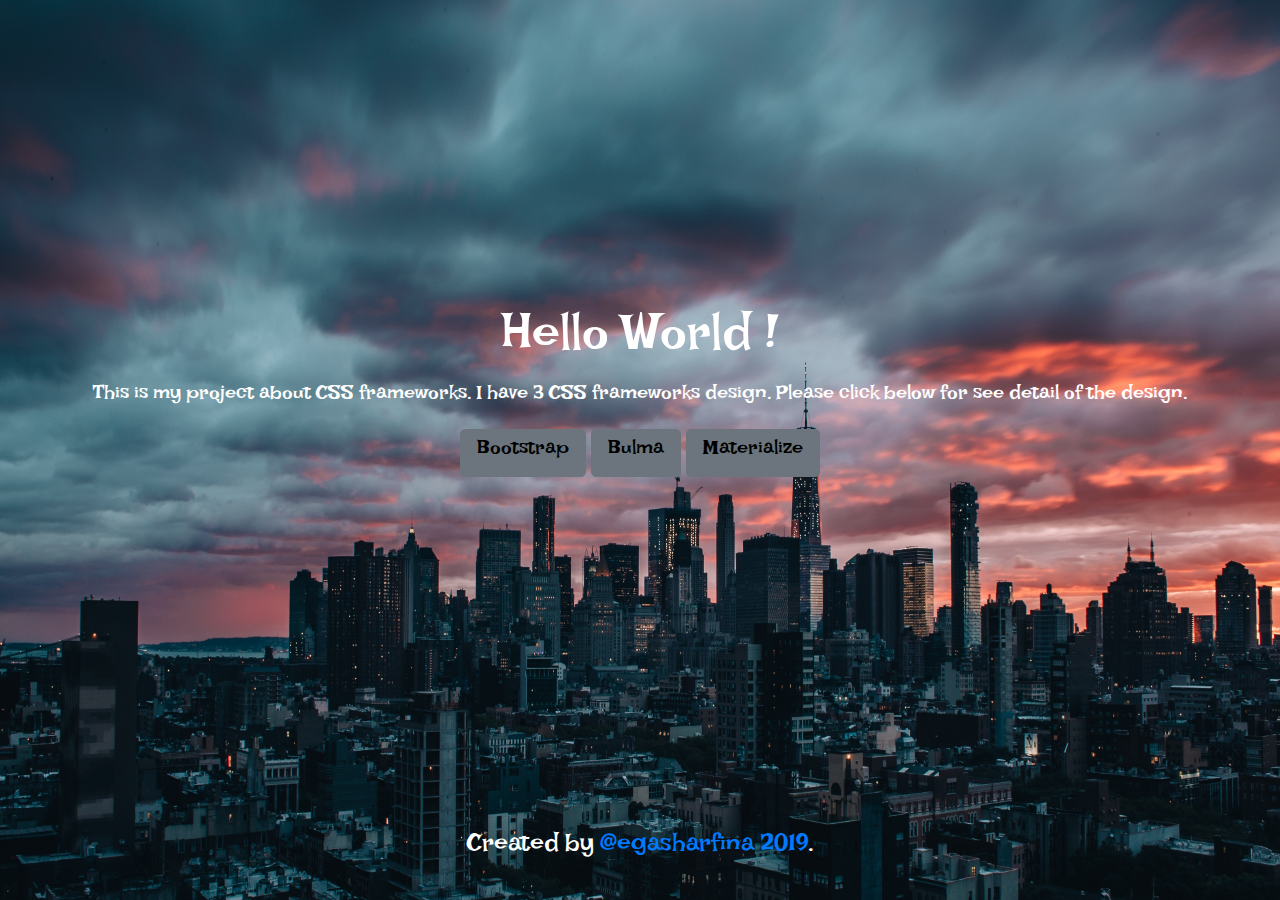
<file: index.html>
<!DOCTYPE html>
<html lang="en">
  <head>
    <meta charset="UTF-8" />
    <meta name="viewport" content="width=device-width, initial-scale=1.0" />
    <meta http-equiv="X-UA-Compatible" content="ie=edge" />
    <title>CSS Framework | Home</title>
    <link rel="stylesheet" href="./index.css" />
    <link
      rel="stylesheet"
      href="https://cdnjs.cloudflare.com/ajax/libs/animate.css/3.7.2/animate.min.css"
    />
    <link rel="stylesheet" href="bootstrap-4.3.1-dist/css/bootstrap.min.css" />
  </head>
  <body>
      <body class="text-center">
          <div class="cover-container d-flex w-100 h-100 p-3 mx-auto flex-column">
        <header class="masthead mb-auto">
          <div class="inner"> 

          </div>
        </header>
        <main role="main" class="inner cover">
          <h1 class="cover-heading">Hello World !</h1>
          <p class="lead">This is my project about CSS frameworks. I have 3 CSS frameworks design. Please click below for see detail of the design.</p>
          <p class="lead">
            <a href="./bootstrap.html" class="btn btn-lg btn-secondary">Bootstrap</a>
            <a href="./bulma.html" class="btn btn-lg btn-secondary">Bulma</a>
            <a href="./materialize.html" class="btn btn-lg btn-secondary">Materialize</a>
          </p>
        </main>
        <footer class="mastfoot mt-auto">
          <div class="inner">
            <p>Created by <a href="https://egasharfina.netlify.com">@egasharfina 2019</a>.</p>
          </div>
        </footer>
      </div>
  </body>
</html>
</file>
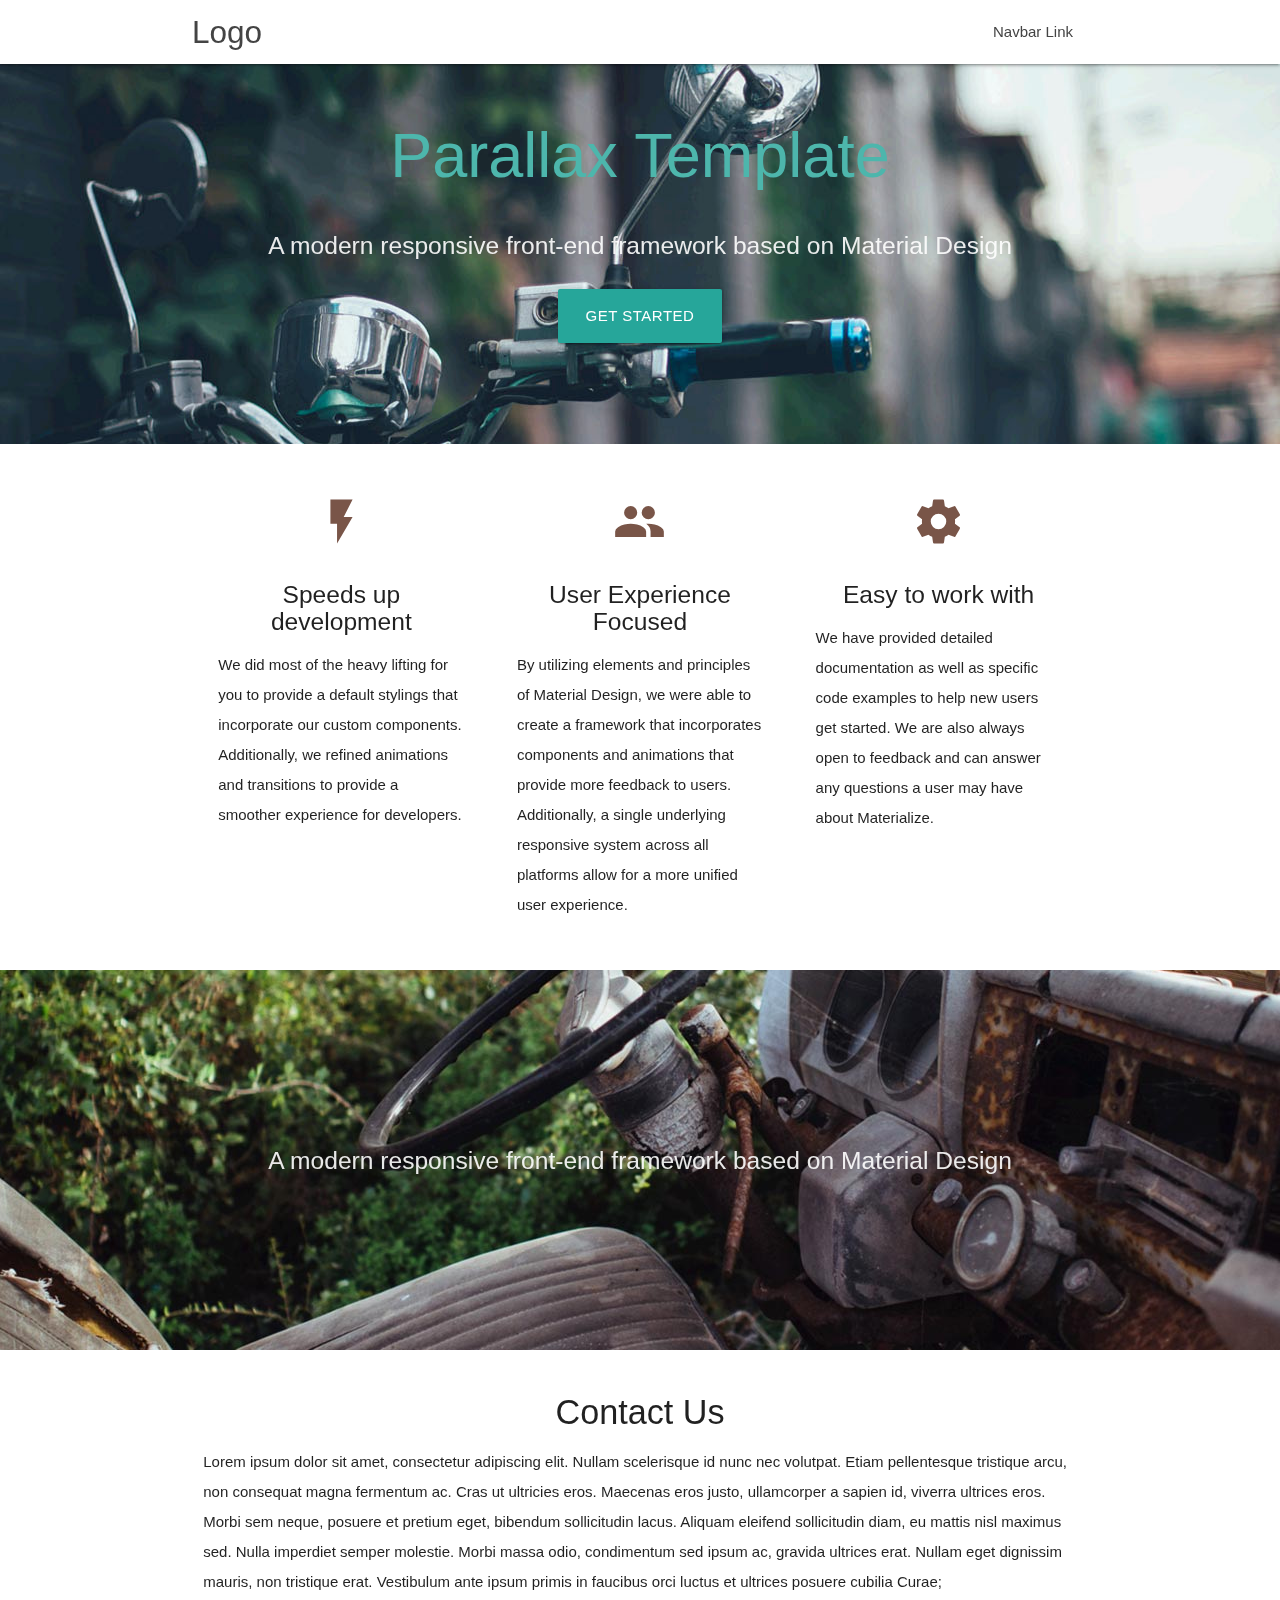
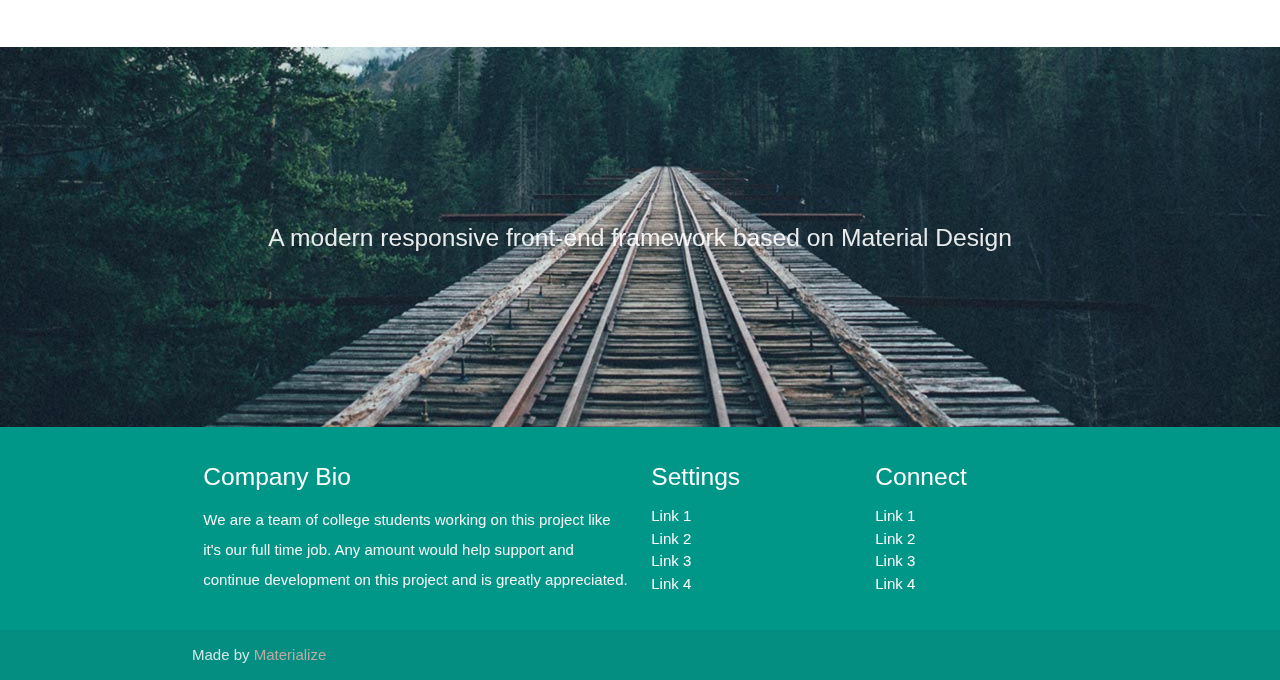
<file: parallax-template/index.html>
<!DOCTYPE html>
<html lang="en">
<head>
  <meta http-equiv="Content-Type" content="text/html; charset=UTF-8"/>
  <meta name="viewport" content="width=device-width, initial-scale=1"/>
  <title>Parallax Template - Materialize</title>

  <!-- CSS  -->
  <link href="https://fonts.googleapis.com/icon?family=Material+Icons" rel="stylesheet">
  <link href="css/materialize.css" type="text/css" rel="stylesheet" media="screen,projection"/>
  <link href="css/style.css" type="text/css" rel="stylesheet" media="screen,projection"/>
</head>
<body>
  <nav class="white" role="navigation">
    <div class="nav-wrapper container">
      <a id="logo-container" href="#" class="brand-logo">Logo</a>
      <ul class="right hide-on-med-and-down">
        <li><a href="#">Navbar Link</a></li>
      </ul>

      <ul id="nav-mobile" class="sidenav">
        <li><a href="#">Navbar Link</a></li>
      </ul>
      <a href="#" data-target="nav-mobile" class="sidenav-trigger"><i class="material-icons">menu</i></a>
    </div>
  </nav>

  <div id="index-banner" class="parallax-container">
    <div class="section no-pad-bot">
      <div class="container">
        <br><br>
        <h1 class="header center teal-text text-lighten-2">Parallax Template</h1>
        <div class="row center">
          <h5 class="header col s12 light">A modern responsive front-end framework based on Material Design</h5>
        </div>
        <div class="row center">
          <a href="http://materializecss.com/getting-started.html" id="download-button" class="btn-large waves-effect waves-light teal lighten-1">Get Started</a>
        </div>
        <br><br>

      </div>
    </div>
    <div class="parallax"><img src="background1.jpg" alt="Unsplashed background img 1"></div>
  </div>


  <div class="container">
    <div class="section">

      <!--   Icon Section   -->
      <div class="row">
        <div class="col s12 m4">
          <div class="icon-block">
            <h2 class="center brown-text"><i class="material-icons">flash_on</i></h2>
            <h5 class="center">Speeds up development</h5>

            <p class="light">We did most of the heavy lifting for you to provide a default stylings that incorporate our custom components. Additionally, we refined animations and transitions to provide a smoother experience for developers.</p>
          </div>
        </div>

        <div class="col s12 m4">
          <div class="icon-block">
            <h2 class="center brown-text"><i class="material-icons">group</i></h2>
            <h5 class="center">User Experience Focused</h5>

            <p class="light">By utilizing elements and principles of Material Design, we were able to create a framework that incorporates components and animations that provide more feedback to users. Additionally, a single underlying responsive system across all platforms allow for a more unified user experience.</p>
          </div>
        </div>

        <div class="col s12 m4">
          <div class="icon-block">
            <h2 class="center brown-text"><i class="material-icons">settings</i></h2>
            <h5 class="center">Easy to work with</h5>

            <p class="light">We have provided detailed documentation as well as specific code examples to help new users get started. We are also always open to feedback and can answer any questions a user may have about Materialize.</p>
          </div>
        </div>
      </div>

    </div>
  </div>


  <div class="parallax-container valign-wrapper">
    <div class="section no-pad-bot">
      <div class="container">
        <div class="row center">
          <h5 class="header col s12 light">A modern responsive front-end framework based on Material Design</h5>
        </div>
      </div>
    </div>
    <div class="parallax"><img src="background2.jpg" alt="Unsplashed background img 2"></div>
  </div>

  <div class="container">
    <div class="section">

      <div class="row">
        <div class="col s12 center">
          <h3><i class="mdi-content-send brown-text"></i></h3>
          <h4>Contact Us</h4>
          <p class="left-align light">Lorem ipsum dolor sit amet, consectetur adipiscing elit. Nullam scelerisque id nunc nec volutpat. Etiam pellentesque tristique arcu, non consequat magna fermentum ac. Cras ut ultricies eros. Maecenas eros justo, ullamcorper a sapien id, viverra ultrices eros. Morbi sem neque, posuere et pretium eget, bibendum sollicitudin lacus. Aliquam eleifend sollicitudin diam, eu mattis nisl maximus sed. Nulla imperdiet semper molestie. Morbi massa odio, condimentum sed ipsum ac, gravida ultrices erat. Nullam eget dignissim mauris, non tristique erat. Vestibulum ante ipsum primis in faucibus orci luctus et ultrices posuere cubilia Curae;</p>
        </div>
      </div>

    </div>
  </div>


  <div class="parallax-container valign-wrapper">
    <div class="section no-pad-bot">
      <div class="container">
        <div class="row center">
          <h5 class="header col s12 light">A modern responsive front-end framework based on Material Design</h5>
        </div>
      </div>
    </div>
    <div class="parallax"><img src="background3.jpg" alt="Unsplashed background img 3"></div>
  </div>

  <footer class="page-footer teal">
    <div class="container">
      <div class="row">
        <div class="col l6 s12">
          <h5 class="white-text">Company Bio</h5>
          <p class="grey-text text-lighten-4">We are a team of college students working on this project like it's our full time job. Any amount would help support and continue development on this project and is greatly appreciated.</p>


        </div>
        <div class="col l3 s12">
          <h5 class="white-text">Settings</h5>
          <ul>
            <li><a class="white-text" href="#!">Link 1</a></li>
            <li><a class="white-text" href="#!">Link 2</a></li>
            <li><a class="white-text" href="#!">Link 3</a></li>
            <li><a class="white-text" href="#!">Link 4</a></li>
          </ul>
        </div>
        <div class="col l3 s12">
          <h5 class="white-text">Connect</h5>
          <ul>
            <li><a class="white-text" href="#!">Link 1</a></li>
            <li><a class="white-text" href="#!">Link 2</a></li>
            <li><a class="white-text" href="#!">Link 3</a></li>
            <li><a class="white-text" href="#!">Link 4</a></li>
          </ul>
        </div>
      </div>
    </div>
    <div class="footer-copyright">
      <div class="container">
      Made by <a class="brown-text text-lighten-3" href="http://materializecss.com">Materialize</a>
      </div>
    </div>
  </footer>


  <!--  Scripts-->
  <script src="https://code.jquery.com/jquery-2.1.1.min.js"></script>
  <script src="js/materialize.js"></script>
  <script src="js/init.js"></script>

  </body>
</html>
</file>
<file: index.css>
/* @import url("https://fonts.googleapis.com/css?family=Indie+Flower|McLaren|Patrick+Hand|Signika|Yeon+Sung&display=swap"); */
@import url("https://fonts.googleapis.com/css?family=Indie+Flower|Lakki+Reddy|McLaren|Patrick+Hand|Signika|Vollkorn|Yeon+Sung&display=swap");

body,
html {
  background-image: url("background2.jpg");
  height: 100%;
  overflow: hidden;
  background-repeat: no-repeat;
  background-size: 100% 125%;
}

main {
  height: 25%;
  margin: center;
  position: center;
}

div {
  height: 100%;
}

h1 {
  text-decoration: none;
  color: white;
  /* font-family: "Indie Flower", cursive;
  font-family: "Patrick Hand", cursive;
  font-family: "McLaren", cursive;
  font-family: "Yeon Sung", cursive;
  font-family: "Signika", sans-serif; */
  font-family: "Indie Flower", cursive;
  font-family: "Patrick Hand", cursive;
  font-family: "McLaren", cursive;
  font-family: "Yeon Sung", cursive;
  font-family: "Signika", sans-serif;
  font-family: "Vollkorn", serif;
  font-family: "Lakki Reddy", cursive;
  font-size: 100px;
  text-align: center;
}

.inner {
  /* font-family: "Indie Flower", cursive;
  font-family: "Patrick Hand", cursive;
  font-family: "McLaren", cursive;
  font-family: "Yeon Sung", cursive;
  font-family: "Signika", sans-serif; */
  font-family: "Indie Flower", cursive;
  font-family: "Patrick Hand", cursive;
  font-family: "McLaren", cursive;
  font-family: "Yeon Sung", cursive;
  font-family: "Signika", sans-serif;
  font-family: "Vollkorn", serif;
  font-family: "Lakki Reddy", cursive;
  font-size: 25px;
}

.inner-cover,
.cover-heading,
.lead {
  /* font-family: "Indie Flower", cursive;
  font-family: "Patrick Hand", cursive;
  font-family: "McLaren", cursive;
  font-family: "Yeon Sung", cursive;
  font-family: "Signika", sans-serif; */
  font-family: "Indie Flower", cursive;
  font-family: "Patrick Hand", cursive;
  font-family: "McLaren", cursive;
  font-family: "Yeon Sung", cursive;
  font-family: "Signika", sans-serif;
  font-family: "Vollkorn", serif;
  font-family: "Lakki Reddy", cursive;
  color: white;
  font-size: 50px;
}

.lead a {
  color: black;
}

footer {
  color: white;
}
</file>
<file: parallax-template/css/style.css>
/* Custom Stylesheet */
/**
 * Use this file to override Materialize files so you can update
 * the core Materialize files in the future
 *
 * Made By MaterializeCSS.com
 */

nav ul a,
nav .brand-logo {
  color: #444;
}

p {
  line-height: 2rem;
}

.sidenav-trigger {
  color: #26a69a;
}

.parallax-container {
  min-height: 380px;
  line-height: 0;
  height: auto;
  color: rgba(255,255,255,.9);
}
  .parallax-container .section {
    width: 100%;
  }

@media only screen and (max-width : 992px) {
  .parallax-container .section {
    position: absolute;
    top: 40%;
  }
  #index-banner .section {
    top: 10%;
  }
}

@media only screen and (max-width : 600px) {
  #index-banner .section {
    top: 0;
  }
}

.icon-block {
  padding: 0 15px;
}
.icon-block .material-icons {
  font-size: inherit;
}

footer.page-footer {
  margin: 0;
}
</file>
